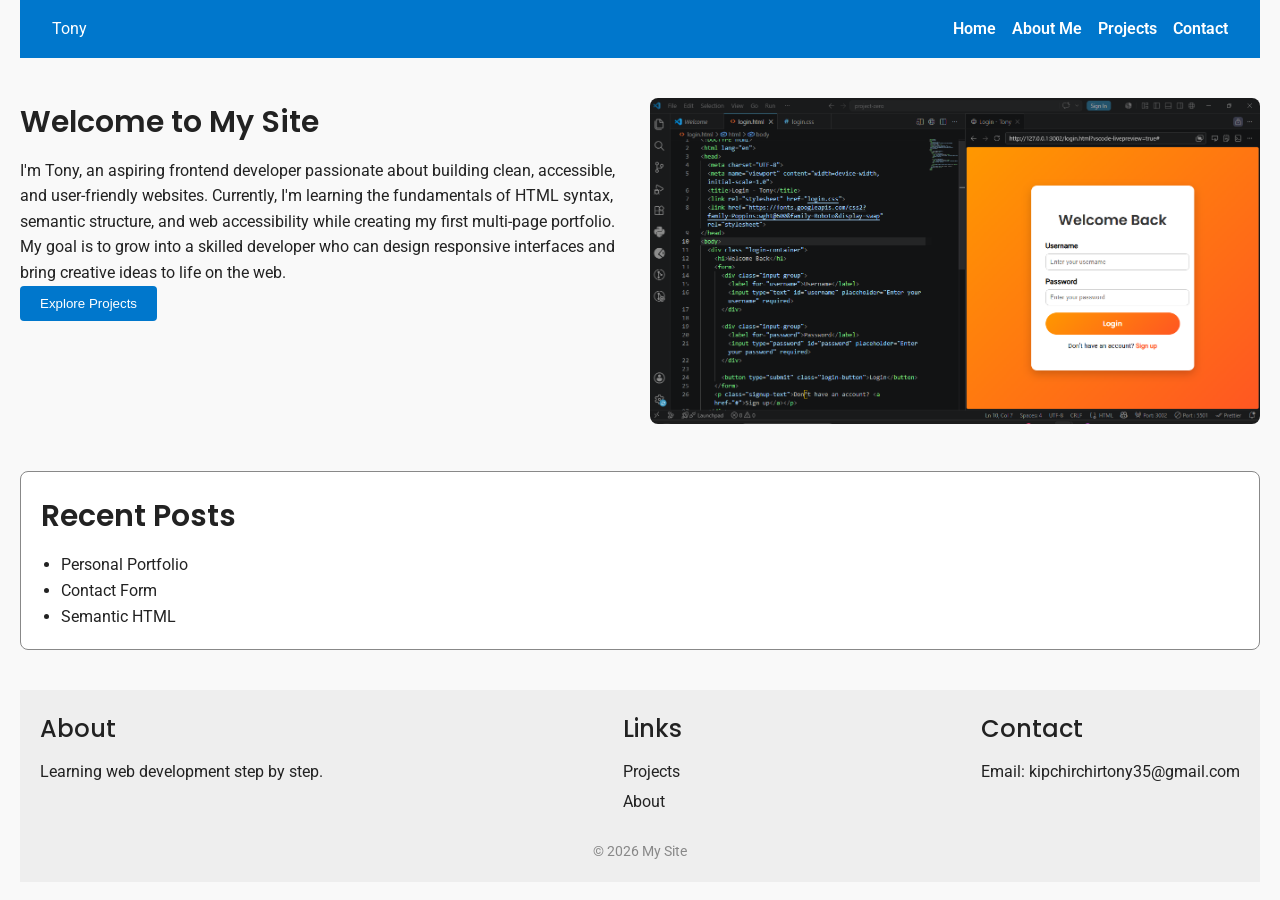
<file: about.html>
<!DOCTYPE html>
<html lang="en">
<head>
  <meta charset="UTF-8">
  <meta name="viewport" content="width=device-width, initial-scale=1.0">
  <title>My Site</title>
  <link rel="stylesheet" href="about.css">
  <link href="https://fonts.googleapis.com/css2?family=Poppins:wght@600&family=Roboto&display=swap" rel="stylesheet">
</head>
<body>
  <header>
    <nav class="navbar">
      <div class="logo">Tony</div>
      <ul class="navbar-items">
        <li><a href="index.html">Home</a></li>
        <li><a href="about.html">About Me</a></li>
        <li><a href="projects.html">Projects</a></li>
        <li><a href="contacts.html">Contact</a></li>
      </ul>
    </nav>
    
  </header>

  <main>
    <article class="hero">
      <div class="hero-text">
        <h2>Welcome to My Site</h2>
        <p>I'm Tony, an aspiring frontend developer passionate about building clean, accessible, and user-friendly websites. Currently, I'm learning the fundamentals of HTML syntax, semantic structure, and web accessibility while creating my first multi-page portfolio.</p>
        <p>My goal is to grow into a skilled developer who can design responsive interfaces and bring creative ideas to life on the web.</p>
        <button class="button">Explore Projects</button>
      </div>
      <div class="hero-image">
        <img src="images/login-project.png" alt="Portfolio preview">
      </div>
    </article>

    <aside>
      <h2>Recent Posts</h2>
      <ul>
        <li>Personal Portfolio</li>
        <li>Contact Form</li>
        <li>Semantic HTML</li>
      </ul>
    </aside>
  </main>

  <footer>
    <div class="footer-columns">
      <div>
        <h3>About</h3>
        <p>Learning web development step by step.</p>
      </div>
      <div>
        <h3>Links</h3>
        <ul>
          <li><a href="projects.html">Projects</a></li>
          <li><a href="about.html">About</a></li>
        </ul>
      </div>
      <div>
        <h3>Contact</h3>
        <p>Email: <a href="emailto: kipchirchirtony35@gmail.com">kipchirchirtony35@gmail.com</a></p>
      </div>
    </div>
    <p class="copyright"> &copy 2026 My Site</p>
  </footer>
</body>
</html>
</file>
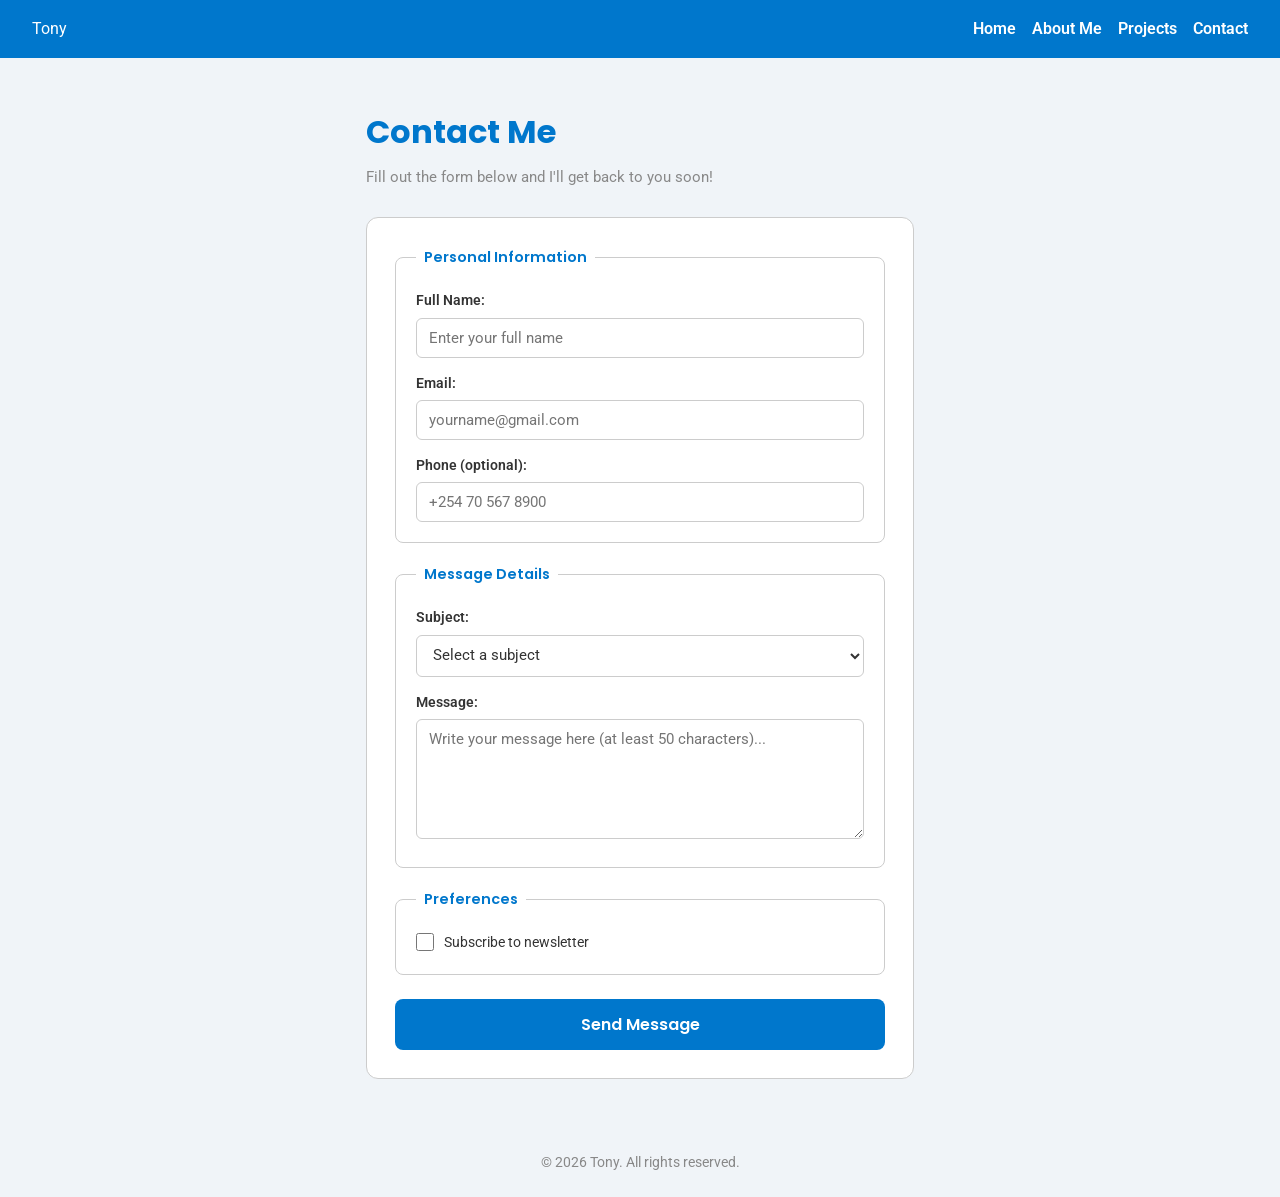
<file: contacts.html>
<!DOCTYPE html>
<html lang="en">
<head>
  <meta charset="UTF-8">
  <meta name="viewport" content="width=device-width, initial-scale=1.0">
  <title>Contact Me</title>
  <link rel="stylesheet" href="contacts.css">
  <link href="https://fonts.googleapis.com/css2?family=Poppins:wght@400;600&family=Roboto&display=swap" rel="stylesheet">
</head>
<body>

  <header>
    <nav class="navbar">
      <div class="logo">Tony</div>
      <ul class="navbar-items">
        <li><a href="index.html">Home</a></li>
        <li><a href="about.html">About Me</a></li>
        <li><a href="projects.html">Projects</a></li>
        <li><a href="contacts.html">Contact</a></li>
      </ul>
    </nav>
  </header>


  <main>
    <h1>Contact Me</h1>
    <p class="subtitle">Fill out the form below and I'll get back to you soon!</p>

    <form action="#" method="post">

      <fieldset>
        <legend>Personal Information</legend>

        <label for="fullname">Full Name:</label>
        <input type="text" id="fullname" name="fullname" placeholder="Enter your full name" required>

        <label for="email">Email:</label>
        <input type="email" id="email" name="email" placeholder="yourname@gmail.com" required>

        <label for="phone">Phone (optional):</label>
        <input type="tel" id="phone" name="phone" placeholder="+254 70 567 8900">
      </fieldset>

      <fieldset>
        <legend>Message Details</legend>

        <label for="subject">Subject:</label>
        <select id="subject" name="subject" required>
          <option value="">Select a subject</option>
          <option value="general">General Inquiry</option>
          <option value="support">Support Request</option>
          <option value="feedback">Feedback</option>
        </select>

        <label for="message">Message:</label>
        <textarea id="message" name="message" placeholder="Write your message here (at least 50 characters)..." minlength="50" required></textarea>
      </fieldset>

      <fieldset class="checkbox-fieldset">
        <legend>Preferences</legend>
        <label class="checkbox-label">
          <input type="checkbox" name="newsletter">
          <span>Subscribe to newsletter</span>
        </label>
      </fieldset>

      <button type="submit">Send Message</button>

    </form>
  </main>

  <footer>
    <p>&copy; 2026 Tony. All rights reserved.</p>
  </footer>

</body>
</html>
</file>
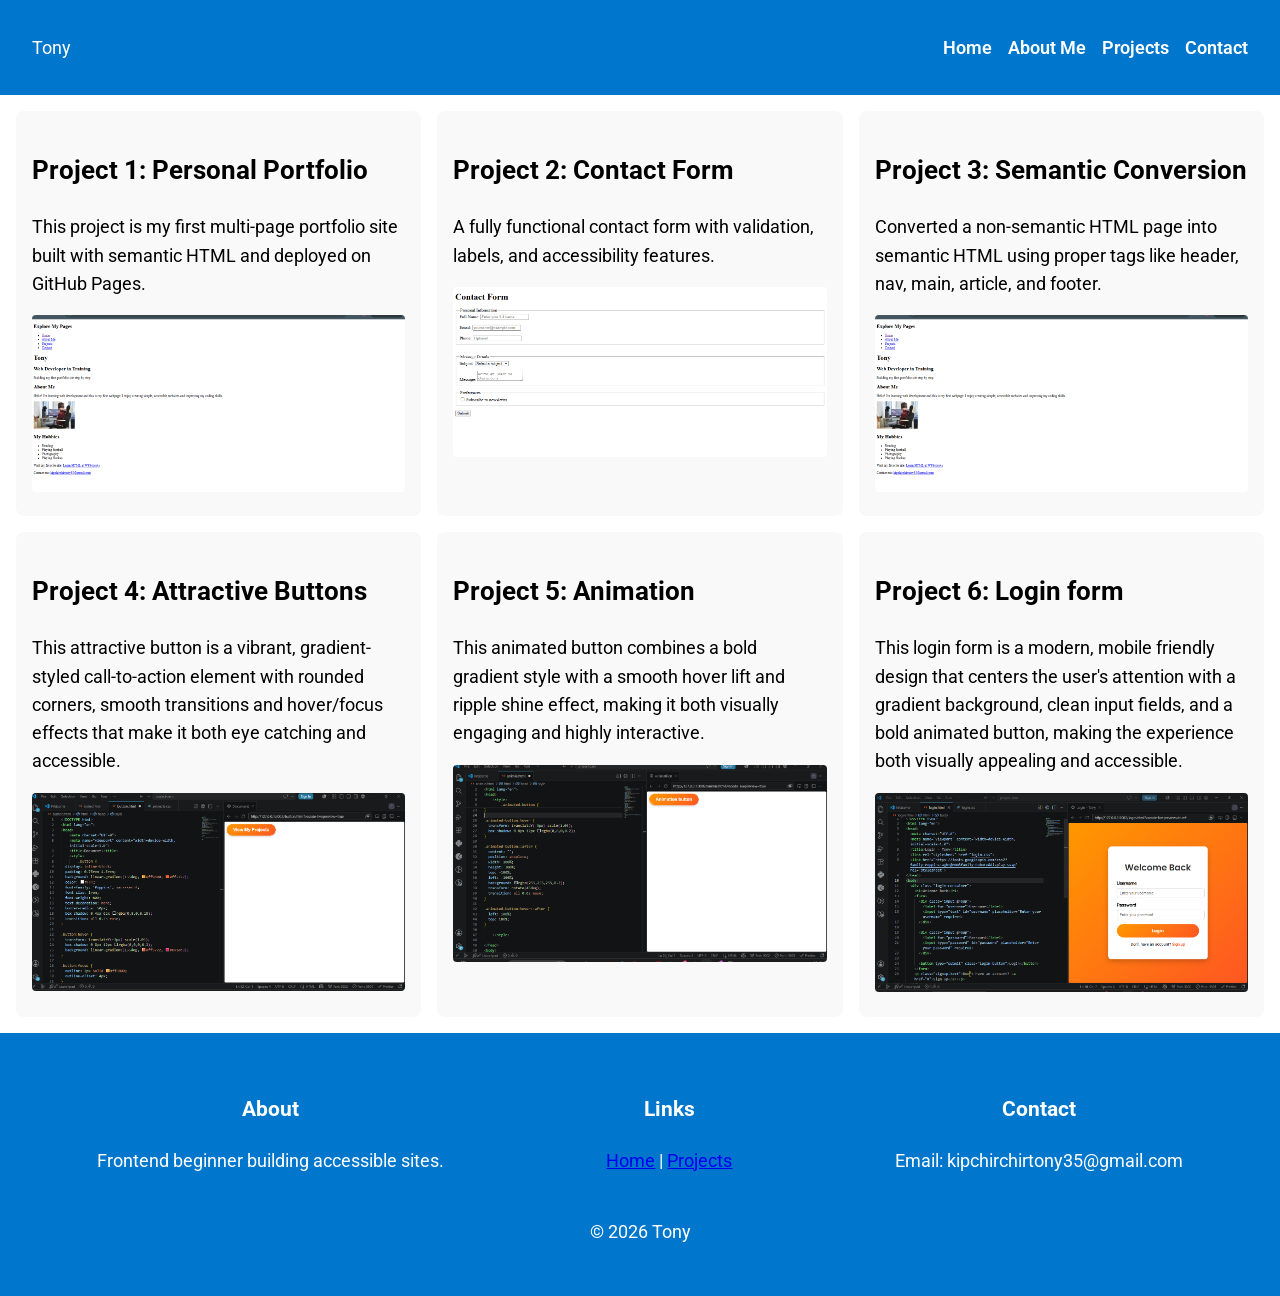
<file: projects.html>
<!DOCTYPE html>
<html lang="en">
<head>
  <meta charset="UTF-8">
  <meta name="viewport" content="width=device-width, initial-scale=1.0">
  <title>Tony - Projects</title>
  <link rel="stylesheet" href="projects.css">
  <link href="https://fonts.googleapis.com/css2?family=Poppins:wght@600&family=Roboto&display=swap" rel="stylesheet">
</head>
<body>

  <header>
    <nav class="navbar">
      <div class="logo">Tony</div>
      <ul class="navbar-items">
        <li><a href="index.html">Home</a></li>
        <li><a href="about.html">About Me</a></li>
        <li><a href="projects.html">Projects</a></li>
        <li><a href="contacts.html">Contact</a></li>
      </ul>
    </nav>
  </header>
  
  <main class="projects">
    <section class="card">
      <h2>Project 1: Personal Portfolio</h2>
      <p>This project is my first multi-page portfolio site built with semantic HTML and deployed on GitHub Pages.</p>
      <img src="images/portfolio1.png" alt="Screenshot of my portfolio project">
    </section>

    <section class="card">
      <h2>Project 2: Contact Form</h2>
      <p>A fully functional contact form with validation, labels, and accessibility features.</p>
      <img src="images/contacts.png" alt="Screenshot of my contact form project">
    </section>

    <section class="card">
      <h2>Project 3: Semantic Conversion</h2>
      <p>Converted a non-semantic HTML page into semantic HTML using proper tags like header, nav, main, article, and footer.</p>
      <img src="images/portfolio1.png" alt="Screenshot of semantic HTML project">
    </section>

    <section class="card">
        <h2>Project 4: Attractive Buttons</h2>
        <p>This attractive button is a vibrant, gradient-styled call-to-action element with rounded corners, smooth transitions and hover/focus effects that make it both eye catching and accessible.</p>
        <img src="images/attractive-buttons.png" alt="Screenshot of my attractive-buttons  project">
      </section>

      <section class="card">
        <h2>Project 5: Animation</h2>
        <p>This animated button combines a bold gradient style with a smooth hover lift and ripple shine effect, making it both visually engaging and highly interactive.</p>
        <img src="images/annimation.png" alt="screendhotof my animeted button">
      </section>

      <section class="card">
        <h2>Project 6: Login form</h2>
        <p>This login form is a modern, mobile friendly design that centers the user's attention with a gradient background, clean input fields, and a bold animated button, making the experience both visually appealing and accessible.</p>
        <img src="images/login-project.png" alt="Screenshot of my login form project">
      </section>
  </main>

  <footer>
    <div class="footer-columns">
      <div><h3>About</h3><p>Frontend beginner building accessible sites.</p></div>
      <div><h3>Links</h3><p><a href="index.html">Home</a> | <a href="projects.html">Projects</a></p></div>
      <div>
        <h3>Contact</h3>
        <p>Email: kipchirchirtony35@gmail.com</p></div>
    </div>
    <p>© 2026 Tony</p>
  </footer>
</body>
</html>
</file>
<file: about.css>
* {
    margin: 0;
    padding: 0;
    box-sizing: border-box;
  }
  
  body {
    font-family: 'Roboto', sans-serif;
    font-size: 16px;
    line-height: 1.6;
    color: #222;
    background-color: #f9f9f9;
    padding: 0 20px;
  }
  
  h1 {
      font-family: 'Poppins', sans-serif; 
      font-size: 2.25rem; 
      font-weight: 700; 
      margin-bottom: 1rem; 
  }
  
  h2 { 
      font-family: 'Poppins', sans-serif; 
      font-size: 1.875rem; 
      font-weight: 600; 
      margin-bottom: 0.75rem; 
  }
  
  h3 { 
      font-family: 'Poppins', sans-serif; 
      font-size: 1.5rem; 
      font-weight: 500; 
      margin-bottom: 0.5rem; 
  }
  
  p, li { font-size: 1rem; }

  .navbar {
    display: flex;
    justify-content: space-between;
    align-items: center;
    padding: 1rem 2rem;
    background: #0077cc;
    color: white;
  }
  
  .navbar-items {
    list-style: none;
    display: flex;
    gap: 1rem;
  }
  
  .navbar-items a {
    color: white;
    text-decoration: none;
    font-weight: 600;
  }
  
  .navbar-items a:hover {
    color: #ffcc00;
  }

.hero {
    display: flex;
    flex-direction: column;
    gap: 20px;
    margin: 40px 0;
  }
  .hero-text { 
      flex: 1; 
  }
  
  .hero-image img {
    max-width: 100%;
    border-radius: 8px;
  }
  .button {
    background: #0077cc;
    color: #fff;
    padding: 10px 20px;
    border: none;
    border-radius: 4px;
    cursor: pointer;
    transition: all 0.3s ease;
  }
  .button:hover {
    transform: translateY(-2px);
    box-shadow: 0 4px 6px rgba(0,0,0,0.1);
  }
  
  aside {
    background: #fff;
    padding: 20px;
    border: 1px solid #888;
    border-radius: 8px;
    margin-bottom: 40px;
  }
  aside ul { 
      list-style: disc;
      padding-left: 20px; 
  }
  
  footer {
    background: #eee;
    padding: 20px;
    margin-top: 40px;
  }
  .footer-columns {
    display: flex;
    justify-content: space-between;
    flex-wrap: wrap;
    gap: 20px;
  }
  footer h3 { 
      margin-bottom: 10px;
  }
  
  footer ul { 
      list-style: none; 
  }
  
  footer li { 
      margin-bottom: 5px; 
  }
  
  footer a { 
      color: #222; 
      text-decoration: none; 
  }
  
  footer a:hover { 
      color: #0077cc; 
  }
  
  footer .copyright {
    text-align: center;
    margin-top: 20px;
    font-size: 0.875rem;
    color: #888;
  }
  
  @media (min-width: 768px) {
    .hero { 
  
      flex-direction: row; 
      }
    .hero-text, .hero-image { 
      flex: 1; 
      }
  }
</file>
<file: contacts.css>
* {
  margin: 0;
  padding: 0;
  box-sizing: border-box;
}

:root {
  --blue:       #0077cc;
  --blue-dark:  #005fa3;
  --orange:     #ff6600;
  --bg:         #f0f4f8;
  --white:      #ffffff;
  --text:       #333333;
  --gray:       #888888;
  --border:     #cccccc;
}

body {
  font-family: 'Roboto', sans-serif;
  background-color: var(--bg);
  color: var(--text);
  line-height: 1.6;
}
.navbar {
  display: flex;
  justify-content: space-between;
  align-items: center;
  padding: 1rem 2rem;
  background: #0077cc;
  color: white;
}

.navbar-items {
  list-style: none;
  display: flex;
  gap: 1rem;
}

.navbar-items a {
  color: white;
  text-decoration: none;
  font-weight: 600;
}

.navbar-items a:hover {
  color: #ffcc00;
}



main {
  max-width: 580px;
  margin: 48px auto;
  padding: 0 16px;
}

h1 {
  font-family: 'Poppins', sans-serif;
  font-size: 2rem;
  color: var(--blue);
  margin-bottom: 8px;
}

.subtitle {
  color: var(--gray);
  margin-bottom: 28px;
  font-size: 0.95rem;
}

form {
  background-color: var(--white);
  border: 1px solid var(--border);
  border-radius: 12px;
  padding: 28px;
}

fieldset {
  border: 1px solid var(--border);
  border-radius: 8px;
  padding: 20px;
  margin-bottom: 20px;
}

legend {
  font-family: 'Poppins', sans-serif;
  font-weight: 600;
  font-size: 0.9rem;
  color: var(--blue);
  padding: 0 8px;
}

label {
  display: block;
  font-size: 0.875rem;
  font-weight: 600;
  color: var(--text);
  margin-top: 14px;
  margin-bottom: 6px;
}

fieldset label:first-of-type {
  margin-top: 0;
}

input[type="text"],
input[type="email"],
input[type="tel"],
select,
textarea {
  width: 100%;
  padding: 10px 12px;
  border: 1px solid var(--border);
  border-radius: 6px;
  font-family: 'Roboto', sans-serif;
  font-size: 0.95rem;
  color: var(--text);
  background-color: var(--white);
}

input[type="text"]:focus,
input[type="email"]:focus,
input[type="tel"]:focus,
select:focus,
textarea:focus {
  outline: none;
  border-color: var(--blue);
  box-shadow: 0 0 0 3px rgba(0, 119, 204, 0.15);
}

textarea {
  min-height: 120px;
  resize: vertical;
}

.checkbox-fieldset {
  margin-bottom: 24px;
}

.checkbox-label {
  display: flex;
  flex-direction: row;
  align-items: center;
  gap: 10px;
  margin-top: 10px;
  margin-bottom: 0;
  font-weight: 400;
  cursor: pointer;
}

input[type="checkbox"] {
  width: 18px;
  height: 18px;
  flex-shrink: 0;
  accent-color: var(--blue);
  cursor: pointer;
}

.checkbox-label span {
  font-size: 0.9rem;
}

button[type="submit"] {
  display: block;
  width: 100%;
  padding: 13px;
  background-color: var(--blue);
  color: var(--white);
  border: none;
  border-radius: 8px;
  font-family: 'Poppins', sans-serif;
  font-size: 1rem;
  font-weight: 600;
  cursor: pointer;
}

button[type="submit"]:hover {
  background-color: var(--blue-dark);
}

button[type="submit"]:active {
  background-color: var(--orange);
}

footer {
  text-align: center;
  padding: 24px;
  color: var(--gray);
  font-size: 0.875rem;
}

@media (max-width: 600px) {
  header {
    flex-direction: column;
    gap: 12px;
    padding: 16px;
  }

  nav ul {
    flex-wrap: wrap;
    justify-content: center;
    gap: 12px;
  }

  main {
    margin: 28px auto;
  }

  h1 {
    font-size: 1.6rem;
  }

  form {
    padding: 20px 16px;
  }
}
</file>
<file: projects.css>
body {
  font-family: 'Roboto', sans-serif;
  margin: 0;
  line-height: 1.6;
}

.navbar {
  display: flex;
  justify-content: space-between;
  align-items: center;
  padding: 1rem 2rem;
  background: #0077cc;
  color: white;
}

.navbar-items {
  list-style: none;
  display: flex;
  gap: 1rem;
}

.navbar-items a {
  color: white;
  text-decoration: none;
  font-weight: 600;
}

.navbar-items a:hover {
  color: #ffcc00;
}



.projects {
  display: grid;
  grid-template-columns: 1fr;
  gap: 1rem;
  padding: 1rem;
}

.card {
  background: #f9f9f9;
  padding: 1rem;
  border-radius: 8px;
  transition: box-shadow 0.3s ease, transform 0.3s ease;
}

.card img {
  max-width: 100%;
  border-radius: 4px;
}

.card:hover {
  box-shadow: 0 10px 20px rgba(0,0,0,0.1);
  transform: translateY(-2px);
}

footer {
  background: #0077cc;
  color: #fff;
  padding: 2rem 1rem;
  text-align: center;
}

.footer-columns {
  display: flex;
  justify-content: space-around;
  flex-wrap: wrap;
  margin-bottom: 1rem;
}

.footer-columns div {
  margin: 0.5rem;
}

@media (min-width: 768px) {
  nav ul { display: flex; }
  .hamburger { display: none; }
  .projects { grid-template-columns: repeat(2, 1fr); }
}

@media (min-width: 1024px) {
  .projects { grid-template-columns: repeat(3, 1fr); }
}

@media (min-width: 1280px) {
  body { font-size: 1.1rem; }
}
</file>
